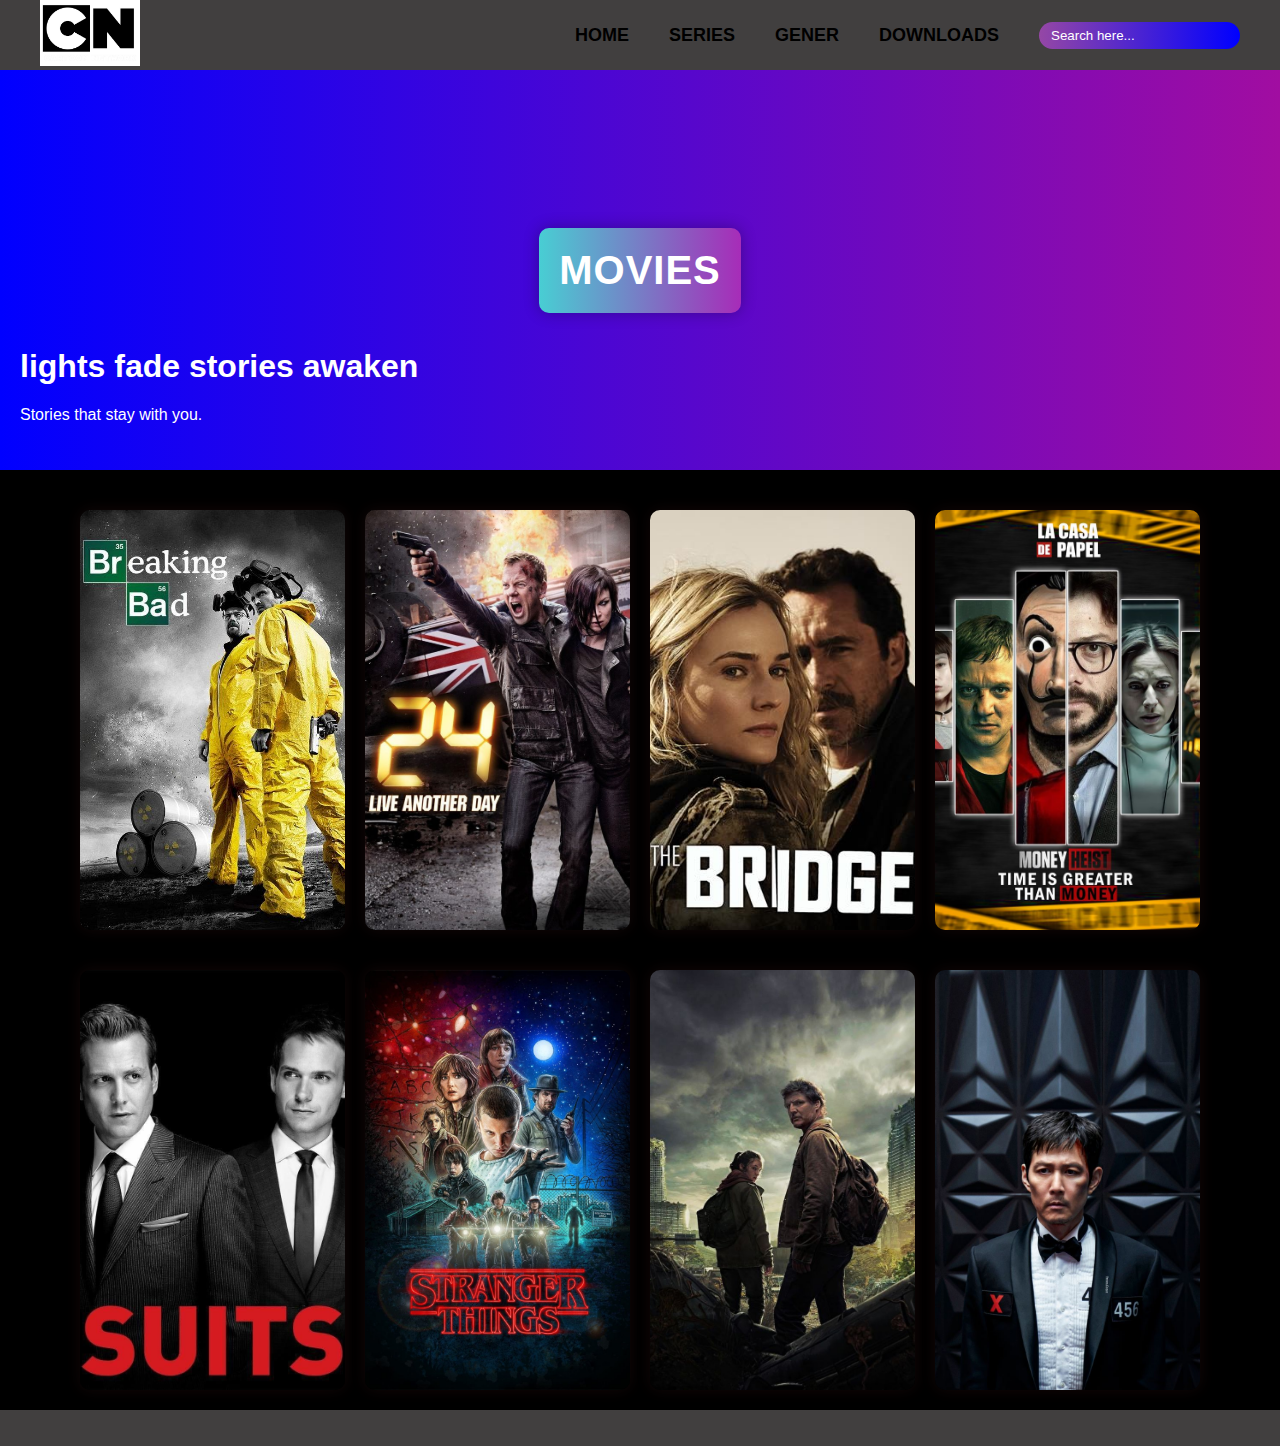
<file: index.html>
<!DOCTYPE html>
<html lang="en">
<head>
<meta charset="UTF-8">
<meta name="viewport" content="width=device-width, initial-scale=1.0">
<title>Web Series</title>
<link rel="stylesheet" href="home.css">
<link rel="icon" href="LOGO/film-slate.png" type="image/png">
</head>

<body>

<!-- NAVBAR -->
<div class="navbar">
    <a href="index.html"><img class="logo" src="logo.jpg" alt="logo"></a>

    <div class="menu">
        <a href="index.html">HOME</a>
        <a href="series.html">SERIES</a>
        <a href="gener.html">GENER</a>
        <a href="downloads.html">DOWNLOADS</a>
    </div>

    <form class="searchbar">
        <input type="search" placeholder="Search here...">
    </form>
</div>
    <div class="container1">
        <div class="heading"><h1>MOVIES</h1></div>
        <div class="context1">
            <h1>lights fade stories awaken</h1>
            <p>Stories that stay with you.</p></div>
    </div>
<!-- MAIN -->
<main>
    <div class="home-page">

        <div class="card">
            <img src="movies img/breakinbad series1.jpg">
            <div class="context">Breaking Bad</div>
        </div>

        <div class="card">
            <img src="movies img/webseries2.jpg">
            <div class="context">24: Live Another Day</div>
        </div>

        <div class="card">
            <img src="movies img/webseries3.jpg">
            <div class="context">The Bridge</div>
        </div>

        <div class="card">
            <img src="movies img/webseries4.jpg">
            <div class="context">Money Heist</div>
        </div>

        <div class="card">
            <img src="movies img/webseries5.jpg">
            <div class="context">Suits</div>
        </div>

        <div class="card">
            <img src="movies img/webseries6.jpg">
            <div class="context">Stranger Things</div>
        </div>

        <div class="card">
            <img src="movies img/webseries7.jpg">
            <div class="context">The Last Of Us</div>
        </div>

        <div class="card">
            <img src="movies img/webseries8.jpg">
            <div class="context">Squid Game</div>
        </div>

    </div>
</main>
<footer>
    <p>  </p>
</footer>
</body>
</html>
</file>
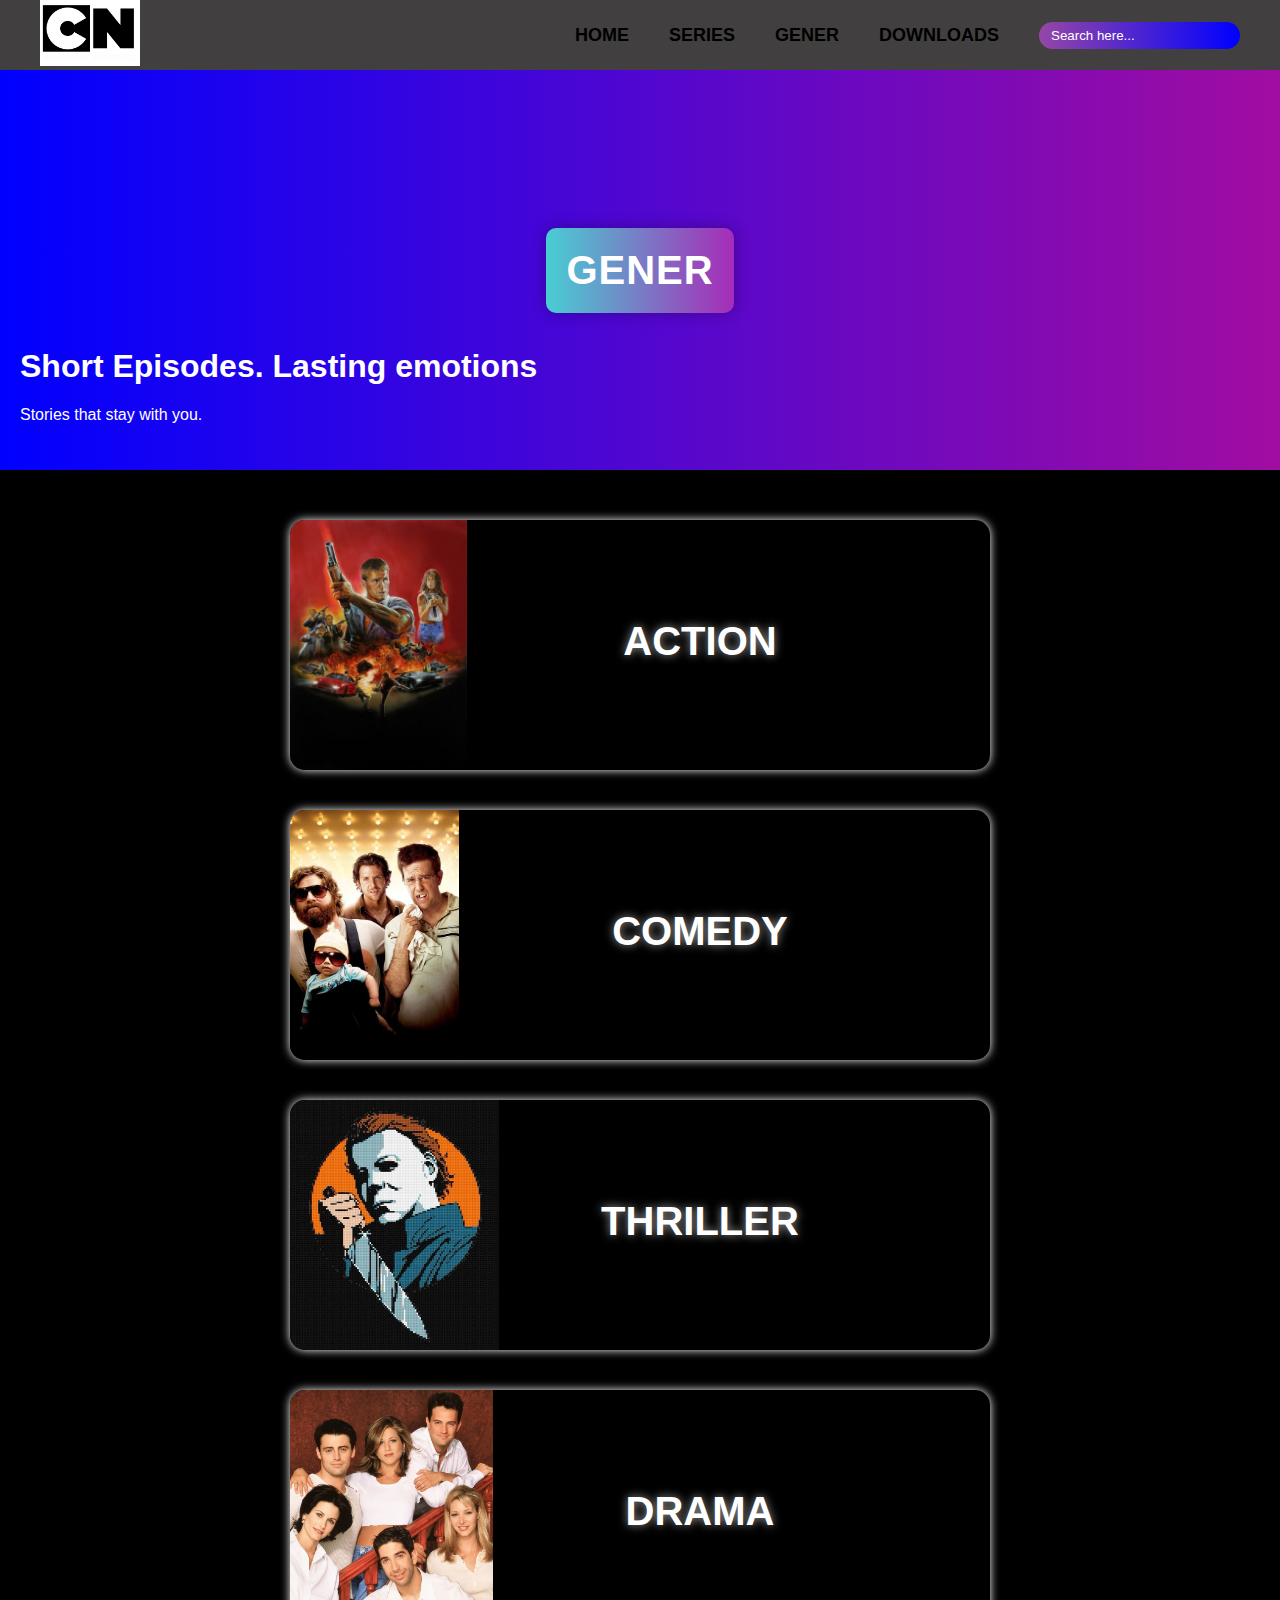
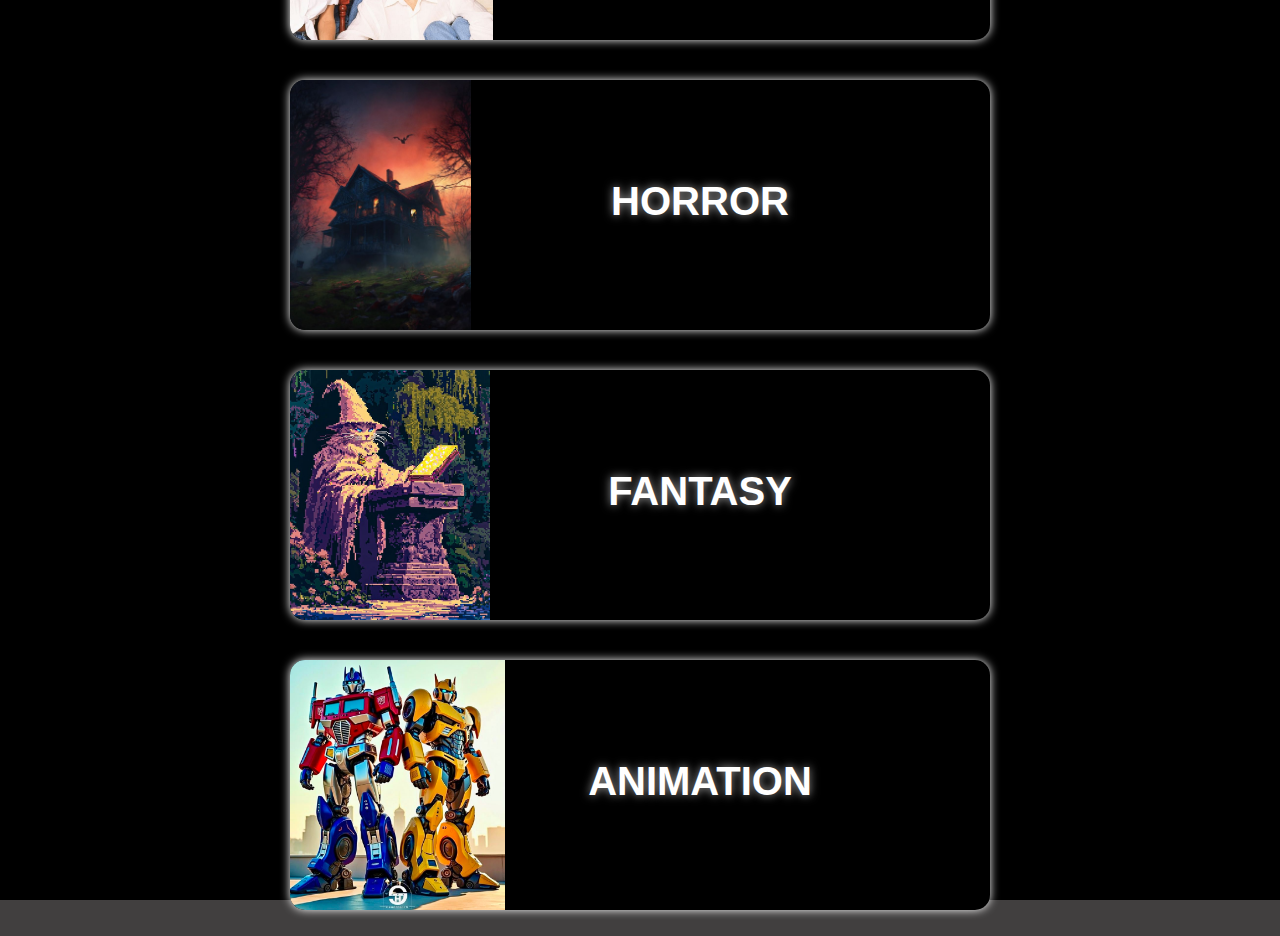
<file: gener.html>
<!DOCTYPE html>
<html lang="en">
<head>
<meta charset="UTF-8">
<meta name="viewport" content="width=device-width, initial-scale=1.0">
<title>Web Series</title>
<link rel="stylesheet" href="gener.css">
<link rel="icon" href="LOGO/film-slate.png" type="image/png">

</head>

<body>

<!-- NAVBAR -->
<div class="navbar">
    <a href="index.html"><img class="logo" src="logo.jpg" alt="logo"></a>

    <div class="menu">
        <a href="index.html">HOME</a>
        <a href="series.html">SERIES</a>
        <a href="gener.html">GENER</a>
        <a href="downloads.html">DOWNLOADS</a>
    </div>

    <form class="searchbar">
        <input type="search" placeholder="Search here...">
    </form>
</div>
    <div class="container1">
        <div class="heading"><h1>GENER</h1></div>
        <div class="context1">
            <h1>Short Episodes. Lasting emotions</h1>
            <p>Stories that stay with you.</p></div>
    </div>

<!-- MAIN -->
<main>
    <div class="home-page">
        <div class="card-series">
            <img src="gener/action.jpeg">
            <div class="content">
                <div class="title"><p>Action</p></div>
                <div class="context"><p><br>An action movie is a fast-paced, high-energy film genre built around physical conflict, danger, and spectacle. The story usually places the protagonist in extreme situations where survival depends on strength, skill, courage, and quick decision-making</p></div>
            </div>
        </div>
        <div class="card-series">
            <img src="gener/comedy.jpg">
            <div class="content">
                <div class="title"><p>Comedy</p></div>
                <div class="context"><p><br> A group of characters face ordinary or unusual situations that turn into humorous chaos, teaching lessons through laughter.</p></div>
            </div>
        </div>
        <div class="card-series">
            <img src="gener/thriller.jpeg">
            <div class="content">
                <div class="title"><p>Thriller</p></div>
                <div class="context"><p><br>A race against time where secrets unfold, danger increases, and one wrong move can change everything.</p></div>
            </div>
        </div>
        <div class="card-series">
            <img src="gener/drama.jpeg">
            <div class="content">
                <div class="title"><p>Drama</p></div>
                <div class="context"><p><br>Characters deal with life-changing situations that test their emotions, values, and decisions.</p></div>
            </div>
        </div>
        <div class="card-series">
            <img src="gener/horror.jpg">
            <div class="content">
                <div class="title"><p>Horror</p></div>
                <div class="context"><p><br>A terrifying force—natural or supernatural—threatens lives, forcing characters to confront their deepest fears.</p></div>
            </div>
        </div>
        <div class="card-series">
            <img src="gener/fantasy.jpeg">
            <div class="content">
                <div class="title"><p>fantasy</p></div>
                <div class="context"><p><br>In a world beyond reality, heroes rise, magic exists, and destiny shapes the fate of kingdoms.</p></div>
            </div>
        </div>
        <div class="card-series">
            <img src="gener/animation.jpeg">
            <div class="content">
                <div class="title"><p>animation</p></div>
                <div class="context"><p><br>In a world beyond reality, heroes rise, magic exists, and destiny shapes the fate of kingdoms.</p></div>
            </div>
        </div>
        
    </div>
</main>
<footer>
    <p>  </p>
</footer>

</body>
</html>
</file>
<file: home.css>
*{
    box-sizing: border-box;
}

body{
    margin: 0;
    font-family: Arial, sans-serif;
    background: hsl(0, 0%, 0%);
}

.navbar{
    top: 0;
    width: 100%;
    height: 70px;
    background: #413f3f;
    display: flex;
    align-items: center;
    padding: 0 40px;
    box-shadow: 0 5px 10px rgba(0,0,0,0.15);
    z-index: 1000;
}

.logo{
    width: 100px;
}

.menu{
    margin-left: auto;
    display: flex;
}

.menu a{
    padding: 10px 20px;
    text-decoration: none;
    font-size: 18px;
    font-weight: 600;
    color: black;
}

.menu a:hover{
    color: rgb(253, 253, 54);
}

.searchbar{
    display: flex;
    align-items: center;
    margin-left: 20px;
    background: white;
    padding: 5px 10px;
    border-radius: 20px;
    background: linear-gradient(to right, rgb(149, 71, 165),blue);
    color: white;

}

.searchbar input{
    border: none;
    outline: none;
    color: white;
    background: transparent;
}

.navbar .searchbar input[type="search"]::placeholder{
    color: white;
}

.container1{
    width: 100%;
    height: 400px;
    background: linear-gradient(to right, blue, rgb(161, 13, 161));
    display: flex;
    justify-content: center;   
    align-items: center;    
    position: relative;   
}

.container1 .heading h1{
    font-size: 40px;
    color: white;
    padding: 20px ;
    background: linear-gradient(to right, rgb(72, 206, 211), rgb(167, 44, 184));
    border-radius: 10px;
    text-align: center;
    box-shadow: 0 0 15px rgba(0,0,0,0.3);
    text-transform: uppercase;
    letter-spacing: 1px;
    cursor: pointer;
}

.context1{
    position: absolute;
    bottom: 30px;
    left: 20px;
    color: white;
}


.home-page{
    margin-top: 20px;
    padding: 20px 80px;
    display: grid;
    grid-template-columns: repeat(auto-fill, minmax(250px,1fr));
    gap: 40px 20px;
}

.card{
    position: relative;
    height: 420px;
    overflow: hidden;
    border-radius: 10px;
    cursor: pointer;
    box-shadow: 0 0 15px rgba(189, 69, 69, 0.1);
}

.card img{
    width: 100%;
    height: 100%;
    object-fit: cover;
    transition: all 0.4s ease;
}

.card .context{
    position: absolute;
    bottom: 0;
    width: 100%;
    padding: 15px;
    color: white;
    font-size: 20px;
    font-weight: 600;
    text-transform: uppercase;
    background: linear-gradient(to top, hsla(0, 0%, 0%, 0.8), transparent);
    transform: translateY(100%);
    transition: all 0.4s ease;
}

.card:hover img{
    filter: brightness(70%); 
    transform: scale(1.1);
}

.card:hover .context{
    transform: translateY(0);
}
footer{
    padding: 10px;
    width: 100%;
    background: #413f3f;
}
</file>
<file: gener.css>
*{
    box-sizing: border-box;
}

body{
    margin: 0;
    font-family: Arial, sans-serif;
    background: hsl(0, 0%, 0%);
}

.navbar{
    top: 0;
    width: 100%;
    height: 70px;
    background: #413f3f;
    display: flex;
    align-items: center;
    padding: 0 40px;
    box-shadow: 0 5px 10px rgba(0,0,0,0.15);
    z-index: 1000;
}

.logo{
    width: 100px;
}

.menu{
    margin-left: auto;
    display: flex;
}

.menu a{
    padding: 10px 20px;
    text-decoration: none;
    font-size: 18px;
    font-weight: 600;
    color: black;
}

.menu a:hover{
    color: rgb(253, 253, 54);
}

.searchbar{
    display: flex;
    align-items: center;
    margin-left: 20px;
    background: white;
    padding: 5px 10px;
    border-radius: 20px;
    background: linear-gradient(to right, rgb(149, 71, 165),blue);
    color: white;

}

.searchbar input{
    border: none;
    outline: none;
    color: white;
    background: transparent;
}

.navbar .searchbar input[type="search"]::placeholder{
    color: white;
}
.container1{
    width: 100%;
    height: 400px;
    background: linear-gradient(to right, blue, rgb(161, 13, 161));
    display: flex;
    justify-content: center;   
    align-items: center;    
    position: relative;   
}

.container1 .heading h1{
    font-size: 40px;
    color: white;
    padding: 20px ;
    background: linear-gradient(to right, rgb(72, 206, 211), rgb(167, 44, 184));
    border-radius: 10px;
    text-align: center;
    box-shadow: 0 0 15px rgba(0,0,0,0.3);
    text-transform: uppercase;
    letter-spacing: 1px;
}

.context1{
    position: absolute;
    bottom: 30px;
    left: 20px;
    color: white;
}

.home-page{
    margin: 0 40px;
    position: relative;
}

.home-page{
    margin-top: 20px;
    margin-bottom: 20px;
    display: grid;
    gap: 40px 20px;
}
.card-series{
    margin: auto;
    display: flex;
    top: 30PX;
    position: relative;
    max-width: 700px;
    width: 100%;
    height: 250px;
    overflow: hidden;
    background-color: rgb(0, 0, 0);
    box-shadow: 0px 0px 10px rgb(255, 255, 255);
    border-radius: 15px;
    justify-content: center;
    align-items: center;
    transition: all 0.3s ease;
    
}

.card-series .content{
    padding: 30px;
    display: flex;
    flex-direction: column;
    justify-content: center;
}

.card-series img{
    width: 300px;
    height: 100%;
    object-fit: cover;
    transition: all 0.3s ease;
}
.card-series .title{
    display: flex;
    position: absolute;
    inset: 0;
    color: WHITE;
    font-size: 40px;
    font-weight: 700;
    margin-bottom: 15px;
    justify-content: center;
    text-transform: uppercase;
    transform: translateX(60px) translateY(25%);
    transition: all 0.3s ease;
}

.card-series .title p{
    text-shadow: 0px 0px 10px rgb(156, 156, 156);
}
.card-series .context {
    opacity: 1;
    padding: 20px 10px 20px 25px;
    margin-top: 10px;
    text-align: justify;
    color: WHITE;
    transform: translatey(100%);
    transition: all 0.3s ease;
}

.card-series .context p{
    font-size: 20px;
}

.card-series:hover {
    max-width: 1000PX;
    
}

.card-series:hover .title{
    transform: translate(55px) translateY(0);

}

.card-series:hover .context{
    display:block;
    opacity: 1;
    transform: translatey(10%);
}

footer{
    padding: 10px;
    width: 100%;
    background: #413f3f;
}
</file>
